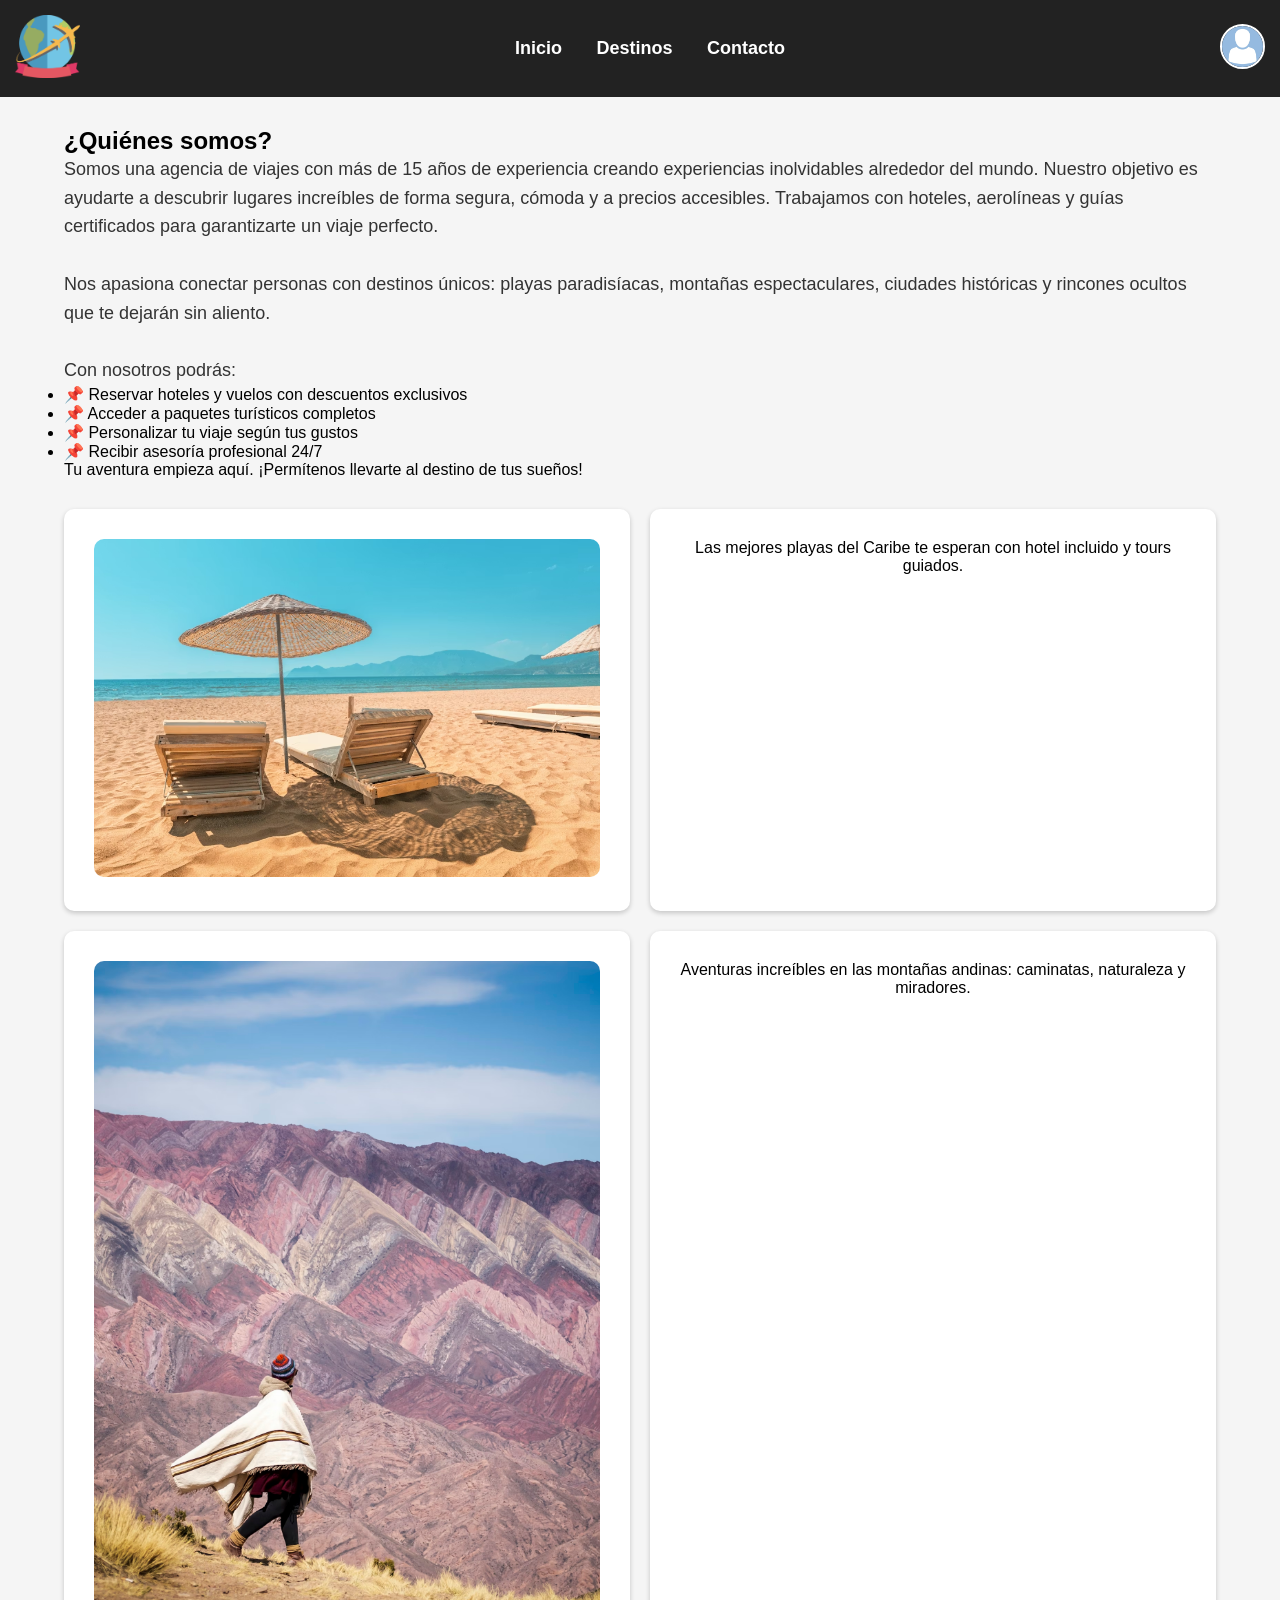
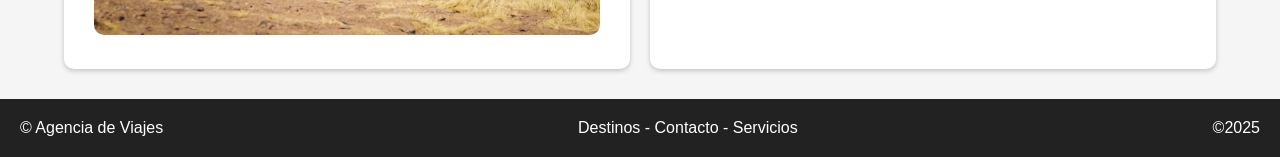
<file: index.html>
<!DOCTYPE html>
<html lang="es">
<head>
    <meta charset="UTF-8">
    <meta name="viewport" content="width=device-width, initial-scale=1.0">
    <title>Agencia de Viajes</title>
    <link rel="stylesheet" href="css/style.css">
</head>
<body>

    <header class="header">
        <div class="logo">
            <img src="img/logo-viajes.png" alt="Logo Agencia" style="width:65px;">
        </div>

        <nav class="menu">
            <a href="#" id="btn-inicio">Inicio</a>
            <a href="#" id="btn-destinos">Destinos</a>
            <a href="#" id="btn-contacto">Contacto</a>
        </nav>

        <div class="perfil">
            <img src="img/perfil-viajero.png" alt="Perfil" style="width:45px; height:45px; border-radius:50%; object-fit:cover;">
        </div>
    </header>

    <!-- SECCIONES -->
    <main class="contenido">

        <!-- INICIO -->
        <section id="seccion-inicio" class="vista">
            <h2>¿Quiénes somos?</h2>
            <p class="texto-largo">
                Somos una agencia de viajes con más de 15 años de experiencia creando experiencias inolvidables alrededor del mundo.
                Nuestro objetivo es ayudarte a descubrir lugares increíbles de forma segura, cómoda y a precios accesibles.
                Trabajamos con hoteles, aerolíneas y guías certificados para garantizarte un viaje perfecto.
                <br><br>
                Nos apasiona conectar personas con destinos únicos: playas paradisíacas, montañas espectaculares,
                ciudades históricas y rincones ocultos que te dejarán sin aliento.
                <br><br>
                Con nosotros podrás:
                <ul>
                    <li>📌 Reservar hoteles y vuelos con descuentos exclusivos</li>
                    <li>📌 Acceder a paquetes turísticos completos</li>
                    <li>📌 Personalizar tu viaje según tus gustos</li>
                    <li>📌 Recibir asesoría profesional 24/7</li>
                </ul>
                Tu aventura empieza aquí. ¡Permítenos llevarte al destino de tus sueños!
            </p>
        </section>

        <!-- DESTINOS -->
        <section id="seccion-destinos" class="vista oculto">
            <div class="item foto">
                <img src="img/playa.jpg" alt="Playa Caribe">
            </div>

            <div class="item texto">
                Las mejores playas del Caribe te esperan con hotel incluido y tours guiados.
            </div>

            <div class="item foto">
                <img src="img/montana.jpg" alt="Montañas Andinas">
            </div>

            <div class="item texto">
                Aventuras increíbles en las montañas andinas: caminatas, naturaleza y miradores.
            </div>
        </section>

        <!-- CONTACTO 1 -->
        <section id="seccion-contacto" class="vista oculto">
            <h2>Contáctanos</h2>
            <p>¡Estamos aquí para ayudarte! Llena el formulario y nos comunicaremos contigo lo más pronto posible.</p>

            <form class="form-contacto">
                <label>Nombre completo:</label>
                <input type="text" placeholder="Tu nombre">

                <label>Correo electrónico:</label>
                <input type="email" placeholder="tuemail@ejemplo.com">

                <label>Telefono:</label>
                <input type="numero" placeholder="tu nùmero de celular ">

                <label>Mensaje:</label>
                <textarea placeholder="Escribe tu mensaje aquí..."></textarea>

                <button type="button" id="btn-enviar">Enviar mensaje</button>
            </form>
        </section>

    </main>

    <footer class="footer">
        <div class="left">© Agencia de Viajes</div>
        <div class="center">Destinos - Contacto - Servicios</div>
        <div class="right">©2025</div>
    </footer>

    <script src="js/script.js"></script>
</body>
</html>
</file>
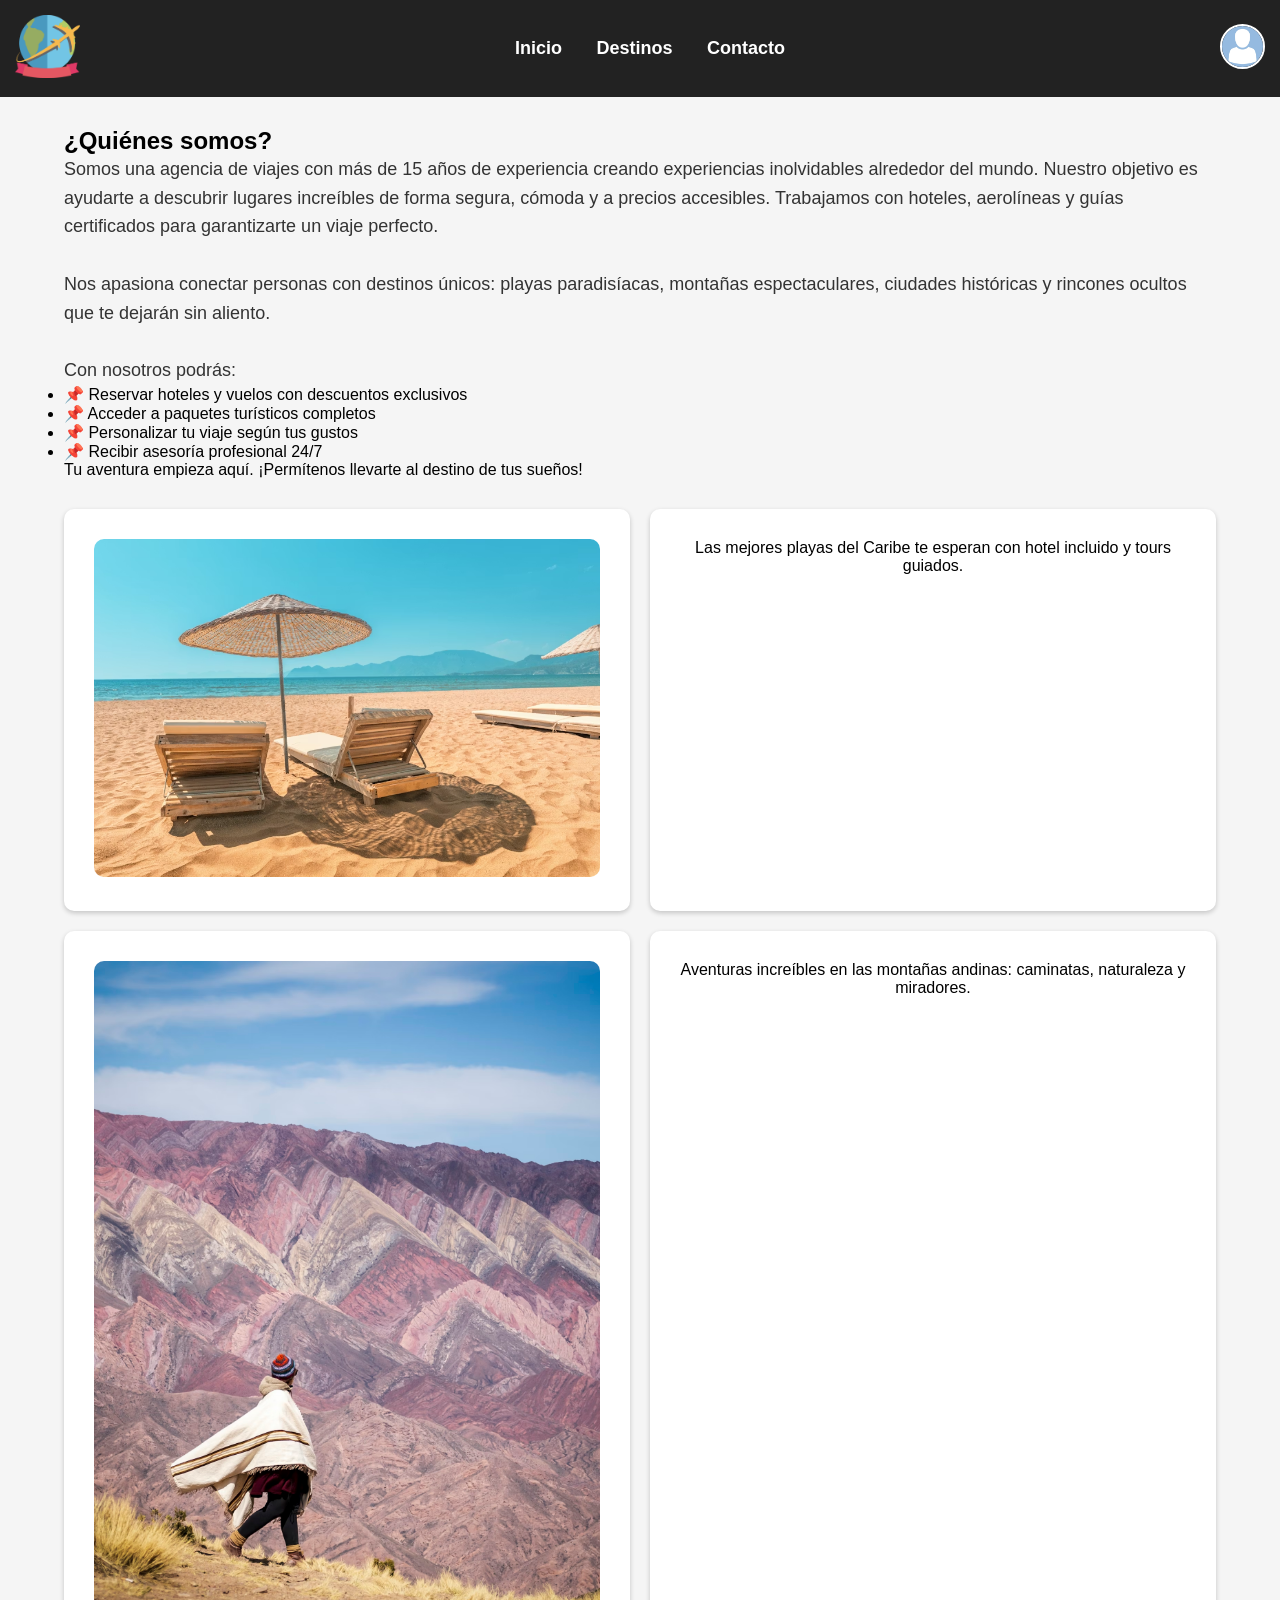
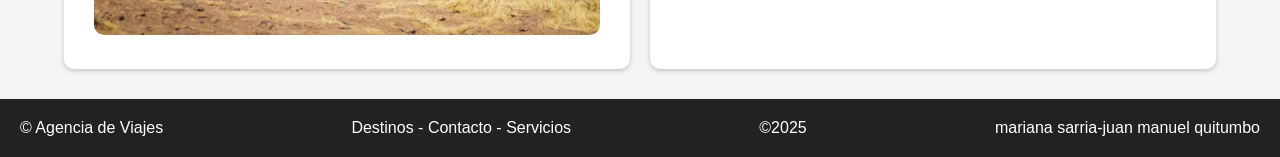
<file: archivo.html>
<!DOCTYPE html>
<html lang="es">
<head>
    <meta charset="UTF-8">
    <meta name="viewport" content="width=device-width, initial-scale=1.0">
    <title>Agencia de Viajes</title>
    <link rel="stylesheet" href="archivo.css">
</head>
<body>

    <header class="header">
        <div class="logo">
            <img src="logo-viajes.png" alt="Logo Agencia" style="width:65px;">
        </div>

        <nav class="menu">
            <a href="#" id="btn-inicio">Inicio</a>
            <a href="#" id="btn-destinos">Destinos</a>
            <a href="#" id="btn-contacto">Contacto</a>
        </nav>

        <div class="perfil">
            <img src="perfil-viajero.png" alt="Perfil" style="width:45px; height:45px; border-radius:50%; object-fit:cover;">
        </div>
    </header>

    <!-- SECCIONES -->
    <main class="contenido">

        <!-- INICIO -->
        <section id="seccion-inicio" class="vista">
            <h2>¿Quiénes somos?</h2>
            <p class="texto-largo">
                Somos una agencia de viajes con más de 15 años de experiencia creando experiencias inolvidables alrededor del mundo.
                Nuestro objetivo es ayudarte a descubrir lugares increíbles de forma segura, cómoda y a precios accesibles.
                Trabajamos con hoteles, aerolíneas y guías certificados para garantizarte un viaje perfecto.
                <br><br>
                Nos apasiona conectar personas con destinos únicos: playas paradisíacas, montañas espectaculares,
                ciudades históricas y rincones ocultos que te dejarán sin aliento.
                <br><br>
                Con nosotros podrás:
                <ul>
                    <li>📌 Reservar hoteles y vuelos con descuentos exclusivos</li>
                    <li>📌 Acceder a paquetes turísticos completos</li>
                    <li>📌 Personalizar tu viaje según tus gustos</li>
                    <li>📌 Recibir asesoría profesional 24/7</li>
                </ul>
                Tu aventura empieza aquí. ¡Permítenos llevarte al destino de tus sueños!
            </p>
        </section>

        <!-- DESTINOS -->
        <section id="seccion-destinos" class="vista oculto">
            <div class="item foto">
                <img src="playa.jpg" alt="Playa Caribe">
            </div>

            <div class="item texto">
                Las mejores playas del Caribe te esperan con hotel incluido y tours guiados.
            </div>

            <div class="item foto">
                <img src="montana.jpg" alt="Montañas Andinas">
            </div>

            <div class="item texto">
                Aventuras increíbles en las montañas andinas: caminatas, naturaleza y miradores.
            </div>
        </section>

        <!-- CONTACTO -->
        <section id="seccion-contacto" class="vista oculto">
            <h2>Contáctanos</h2>
            <p>¡Estamos aquí para ayudarte! Llena el formulario y nos comunicaremos contigo lo más pronto posible.</p>

            <form class="form-contacto">
                <label>Nombre completo:</label>
                <input type="text" placeholder="Tu nombre">

                <label>Correo electrónico:</label>
                <input type="email" placeholder="tuemail@ejemplo.com">

                <label>Mensaje:</label>
                <textarea placeholder="Escribe tu mensaje aquí..."></textarea>

                <button type="button" id="btn-enviar">Enviar mensaje</button>
            </form>
        </section>

    </main>

    <footer class="footer">
        <div class="left">© Agencia de Viajes</div>
        <div class="center">Destinos - Contacto - Servicios</div>
        <div class="right">©2025</div>
        <div class=" left">mariana sarria-juan manuel quitumbo</div>
    </footer>

    <script src="archivo.js"></script>
</body>
</html>
</file>
<file: css/style.css>
* {
    margin: 0;
    padding: 0;
    box-sizing: border-box;
    font-family: Arial, sans-serif;
}

body {
    background: #f5f5f5;
}

/* HEADER */
.header {
    width: 100%;
    background: #222;
    color: white;
    padding: 15px;
    display: flex;
    justify-content: space-between;
    align-items: center;
}

.menu a {
    color: white;
    margin: 0 15px;
    text-decoration: none;
    font-weight: bold;
    font-size: 18px;
}

.menu a:hover {
    color: #00c3ff;
    transition: 0.3s;
}

.perfil img {
    border: 2px solid white;
}

/* SECCIONES */
.vista {
    width: 90%;
    margin: 30px auto;
}

.oculto {
    display: none;
}

/* DESTINOS */
#seccion-destinos {
    display: grid;
    grid-template-columns: repeat(2, 1fr);
    gap: 20px;
}

.item {
    background: white;
    padding: 30px;
    border-radius: 10px;
    text-align: center;
    box-shadow: 0 2px 5px rgba(0,0,0,0.2);
}

.item img {
    width: 100%;
    border-radius: 10px;
}

/* TEXTO INICIO */
.texto-largo {
    font-size: 18px;
    line-height: 1.6;
    color: #333;
}

/* CONTACTO */
.form-contacto {
    background: white;
    padding: 25px;
    border-radius: 10px;
    width: 60%;
    margin: 20px auto;
    display: flex;
    flex-direction: column;
    gap: 15px;
    box-shadow: 0 2px 5px rgba(0,0,0,0.2);
}

.form-contacto input,
.form-contacto textarea {
    padding: 12px;
    border-radius: 8px;
    border: 1px solid #ccc;
}

.form-contacto button {
    background: #007bff;
    color: white;
    border: none;
    padding: 12px;
    cursor: pointer;
    border-radius: 8px;
    font-size: 16px;
}

.form-contacto button:hover {
    background: #005fcc;
}

/* FOOTER */
.footer {
    background: #222;
    color: white;
    padding: 20px;
    display: flex;
    justify-content: space-between;
}
</file>
<file: archivo.css>
* {
    margin: 0;
    padding: 0;
    box-sizing: border-box;
    font-family: Arial, sans-serif;
}

body {
    background: #f5f5f5;
}

/* HEADER */
.header {
    width: 100%;
    background: #222;
    color: white;
    padding: 15px;
    display: flex;
    justify-content: space-between;
    align-items: center;
}

.menu a {
    color: white;
    margin: 0 15px;
    text-decoration: none;
    font-weight: bold;
    font-size: 18px;
}

.menu a:hover {
    color: #00c3ff;
    transition: 0.3s;
}

.perfil img {
    border: 2px solid white;
}

/* SECCIONES */
.vista {
    width: 90%;
    margin: 30px auto;
}

.oculto {
    display: none;
}

/* DESTINOS */
#seccion-destinos {
    display: grid;
    grid-template-columns: repeat(2, 1fr);
    gap: 20px;
}

.item {
    background: white;
    padding: 30px;
    border-radius: 10px;
    text-align: center;
    box-shadow: 0 2px 5px rgba(0,0,0,0.2);
}

.item img {
    width: 100%;
    border-radius: 10px;
}

/* TEXTO INICIO */
.texto-largo {
    font-size: 18px;
    line-height: 1.6;
    color: #333;
}

/* CONTACTO */
.form-contacto {
    background: white;
    padding: 25px;
    border-radius: 10px;
    width: 60%;
    margin: 20px auto;
    display: flex;
    flex-direction: column;
    gap: 15px;
    box-shadow: 0 2px 5px rgba(0,0,0,0.2);
}

.form-contacto input,
.form-contacto textarea {
    padding: 12px;
    border-radius: 8px;
    border: 1px solid #ccc;
}

.form-contacto button {
    background: #007bff;
    color: white;
    border: none;
    padding: 12px;
    cursor: pointer;
    border-radius: 8px;
    font-size: 16px;
}

.form-contacto button:hover {
    background: #005fcc;
}

/* FOOTER */
.footer {
    background: #222;
    color: white;
    padding: 20px;
    display: flex;
    justify-content: space-between;
}
</file>
